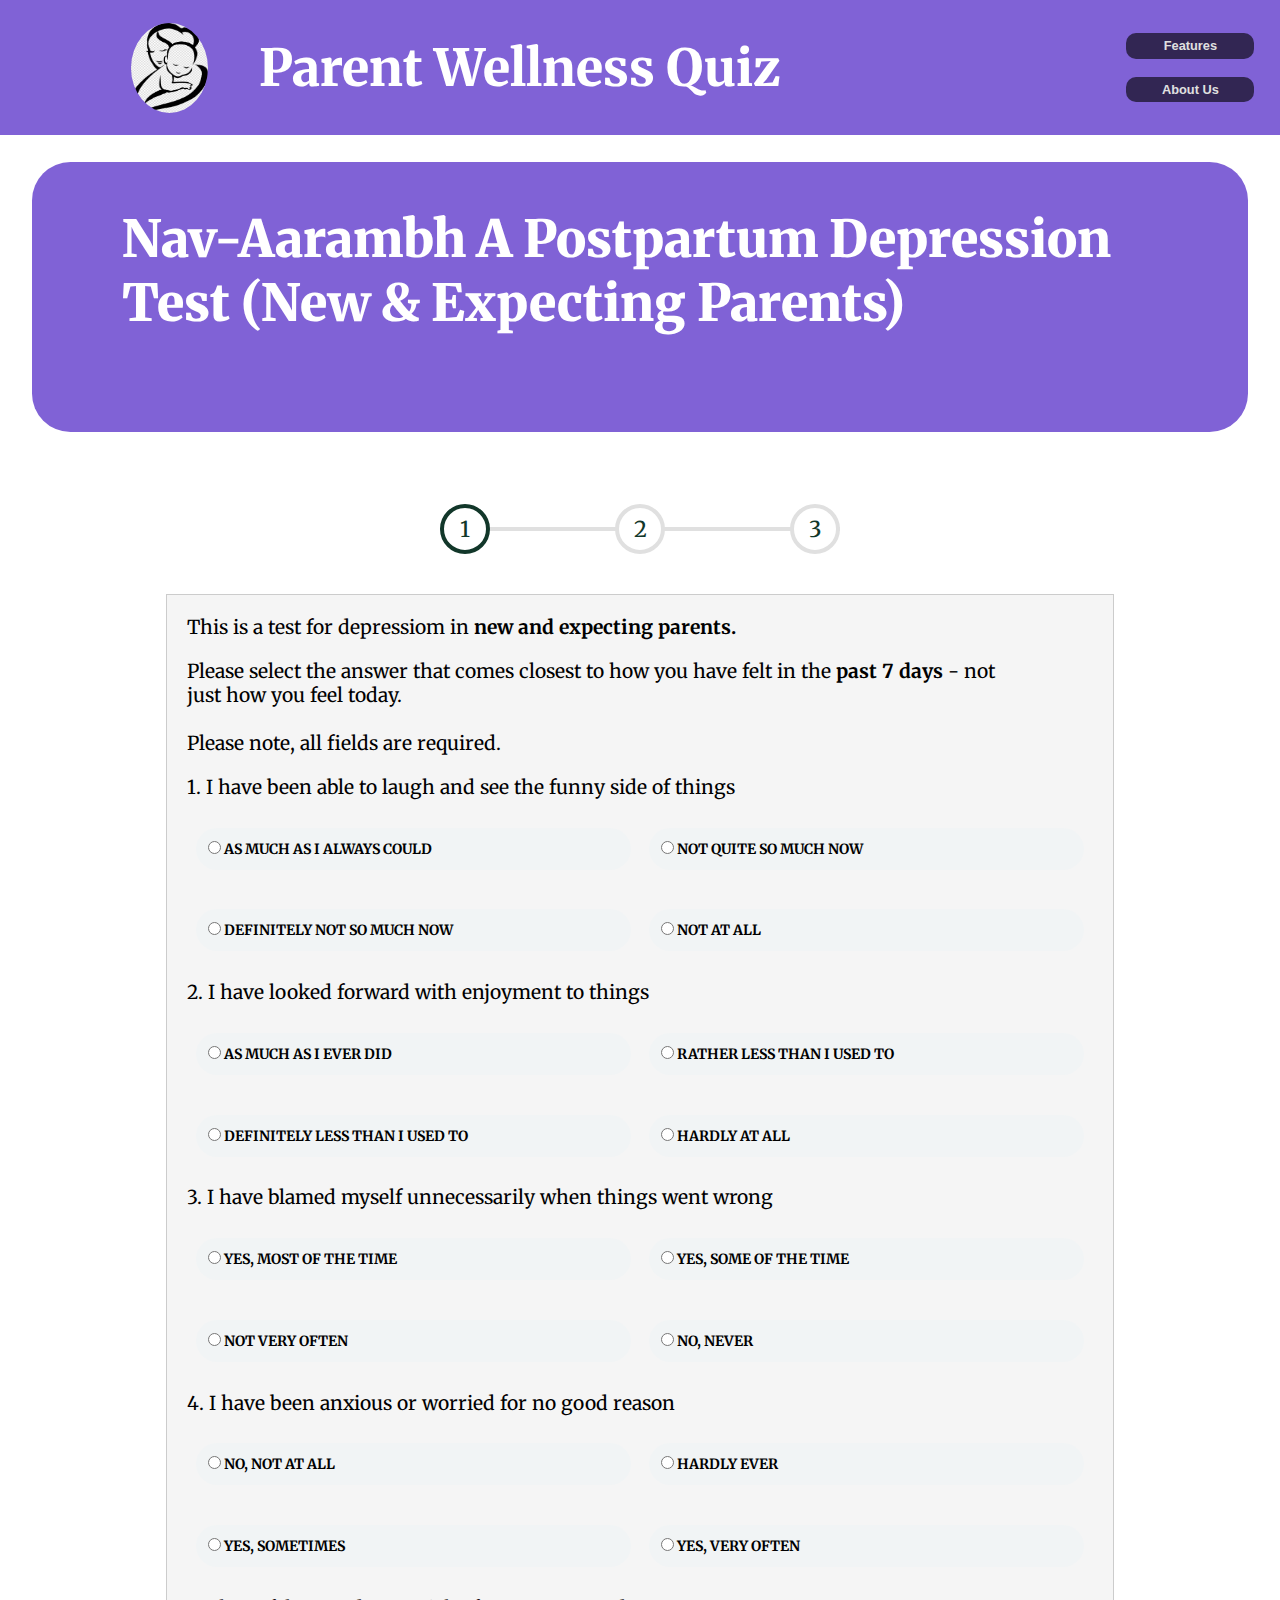
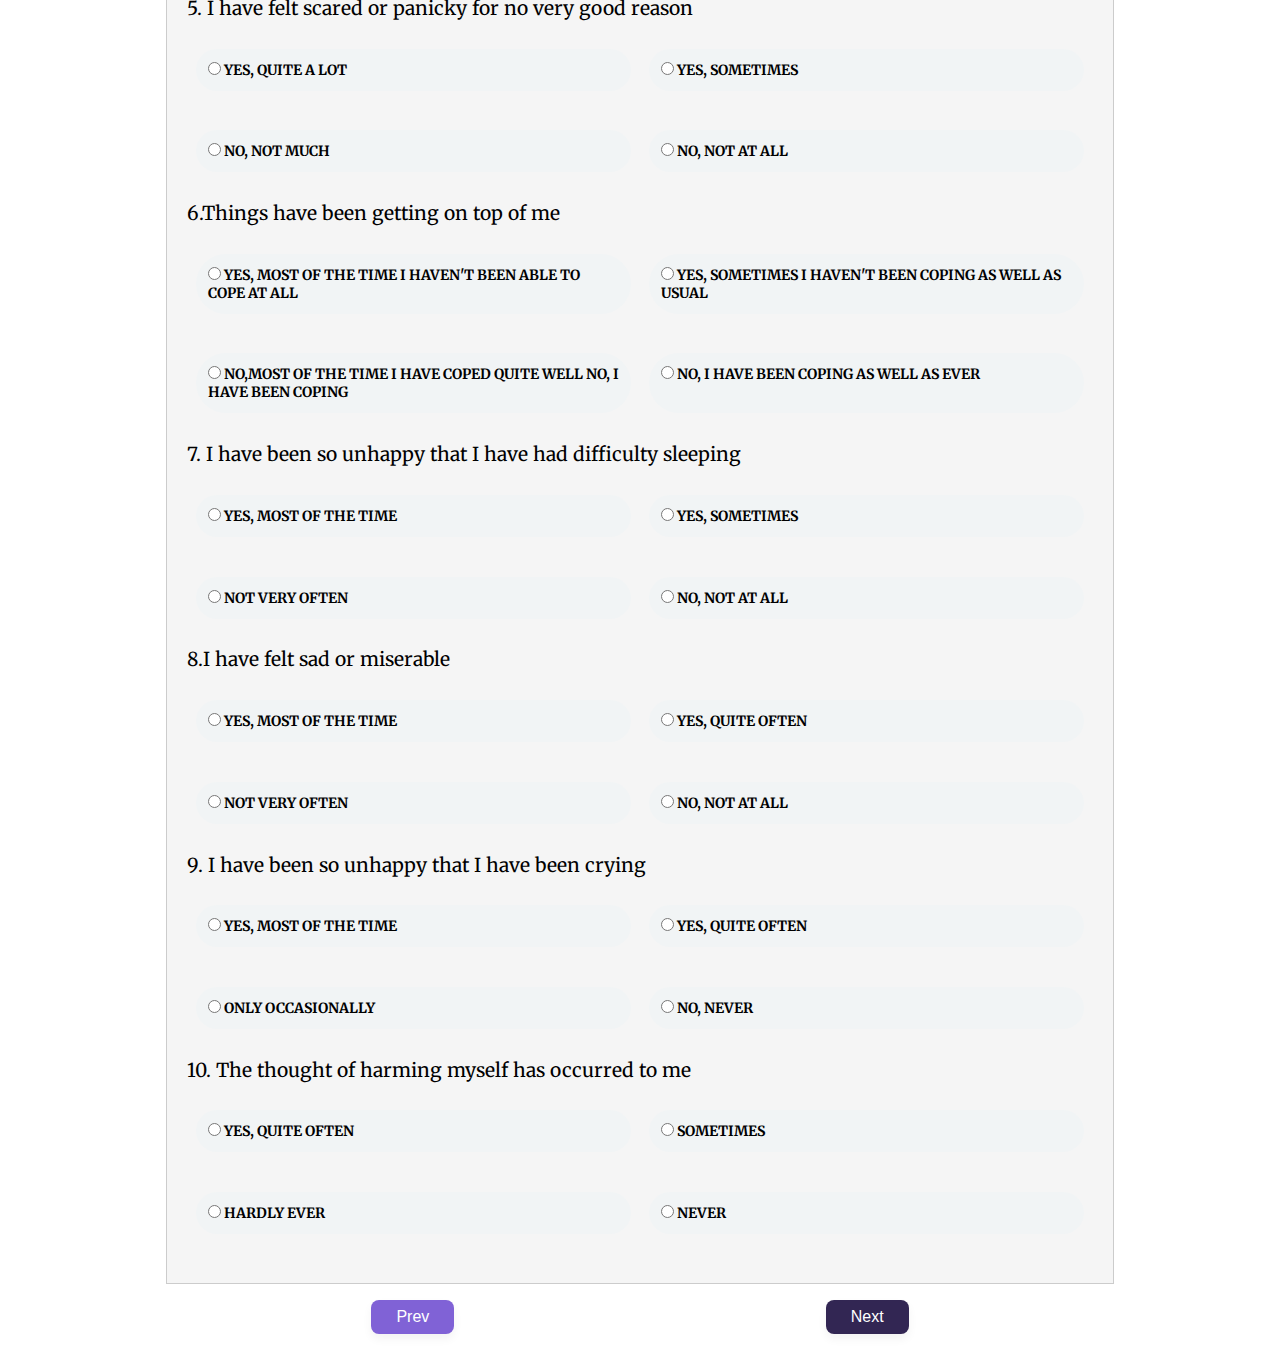
<file: index.html>
<!DOCTYPE html>
<html lang="en">
  <head>
    <meta charset="UTF-8" />
    <meta name="viewport" content="width=device-width, initial-scale=1.0" />
    <title>Quiz</title>
    <link rel="stylesheet" href="style.css" />
    <link rel="preconnect" href="https://fonts.googleapis.com" />
    <link rel="preconnect" href="https://fonts.gstatic.com" crossorigin />
    <link
      href="https://fonts.googleapis.com/css2?family=Merriweather:ital,wght@0,300;0,400;0,700;0,900;1,300;1,400;1,700;1,900&family=Raleway:ital,wght@0,100..900;1,100..900&display=swap"
      rel="stylesheet"
    />
  </head>
  <body>
    <nav>
      <div class="nav1">
        <div class="heading">
          <img src="pw.png" alt="" />
          <span>Parent Wellness Quiz</span>
        </div>
        <div class="heading1">
          <button onclick="feature()">Features</button>
          <button onclick="About()">About Us</button>
        </div>
      </div>
    </nav>
    <div class="content">
      <span>Nav-Aarambh A Postpartum Depression Test (New & Expecting Parents)</span>
    </div>
    <div class="container">
      <div class="steps">
        <span class="circle active">1</span>
        <span class="circle">2</span>
        <span class="circle">3</span>
        <div class="progress-bar">
          <span class="indicator"></span>
        </div>
      </div>
      <div class="container1">
        <div id="div1" class="content1 active1">
          <span
            >This is a test for depressiom in
            <strong>new and expecting parents.</strong></span
          ><br /><br />
          <span
            >Please select the answer that comes closest to how you have felt in
            the <strong>past 7 days</strong> - not <br />
            just how you feel today. <br /><br />
            Please note, all fields are required.</span
          ><br /><br />
          <div class="ques">
            <span
              >1. I have been able to laugh and see the funny side of
              things</span
            ><br />
            <div class="options">
              <label class="option">
                <input
                  type="radio"
                  name="q1"
                  value="AS MUCH AS I ALWAYS COULD"
                  class="optionc"
                  required
                />
                AS MUCH AS I ALWAYS COULD
              </label>
              <label class="option">
                <input
                  type="radio"
                  name="q1"
                  value="NOT QUITE SO MUCH NOW"
                  class="optionc"
                  required
                />
                NOT QUITE SO MUCH NOW</label
              >
              <label class="option">
                <input
                  type="radio"
                  name="q1"
                  value="DEFINITELY NOT SO MUCH NOW"
                  class="optionc"
                  required
                />
                DEFINITELY NOT SO MUCH NOW
              </label>
              <label class="option">
                <input
                  type="radio"
                  name="q1"
                  value="NOT AT ALL"
                  class="optionc"
                  required
                />
                NOT AT ALL</label
              >
            </div>
            <span>2. I have looked forward with enjoyment to things</span><br />
            <div class="options">
              <label class="option">
                <input
                  type="radio"
                  name="q2"
                  value="AS MUCH AS I EVER DID"
                  class="optionc"
                />
                AS MUCH AS I EVER DID
              </label>
              <label class="option">
                <input
                  type="radio"
                  name="q2"
                  value="RATHER LESS THAN I USED TO"
                  class="optionc"
                />
                RATHER LESS THAN I USED TO</label
              >
              <label class="option">
                <input
                  type="radio"
                  name="q2"
                  value="DEFINITELY LESS THAN I USED TO"
                  class="optionc"
                />
                DEFINITELY LESS THAN I USED TO
              </label>
              <label class="option">
                <input
                  type="radio"
                  name="q2"
                  value="HARDLY AT ALL"
                  class="optionc"
                />
                HARDLY AT ALL</label
              >
            </div>
            <span
              >3. I have blamed myself unnecessarily when things went
              wrong</span
            ><br />
            <div class="options">
              <label class="option">
                <input
                  type="radio"
                  name="q3"
                  value="YES, MOST OF THE TIME"
                  class="optionc"
                />
                YES, MOST OF THE TIME
              </label>
              <label class="option">
                <input
                  type="radio"
                  name="q3"
                  value="YES, SOME OF THE TIME"
                  class="optionc"
                />
                YES, SOME OF THE TIME</label
              >
              <label class="option">
                <input
                  type="radio"
                  name="q3"
                  value=" NOT VERY OFTEN"
                  class="optionc"
                />
                NOT VERY OFTEN
              </label>
              <label class="option">
                <input
                  type="radio"
                  name="q3"
                  value="NO, NEVER"
                  class="optionc"
                />
                NO, NEVER</label
              >
            </div>
            <span>4. I have been anxious or worried for no good reason</span
            ><br />
            <div class="options">
              <label class="option">
                <input
                  type="radio"
                  name="q4"
                  value="NO, NOT AT ALL"
                  class="optionc"
                />
                NO, NOT AT ALL
              </label>
              <label class="option">
                <input
                  type="radio"
                  name="q4"
                  value="HARDLY EVER"
                  class="optionc"
                />
                HARDLY EVER</label
              >
              <label class="option">
                <input
                  type="radio"
                  name="q4"
                  value="YES, SOMETIMES"
                  class="optionc"
                />
                YES, SOMETIMES
              </label>
              <label class="option">
                <input
                  type="radio"
                  name="q4"
                  value="YES, VERY OFTEN"
                  class="optionc"
                />
                YES, VERY OFTEN</label
              >
            </div>
            <span
              >5. I have felt scared or panicky for no very good reason </span
            ><br />
            <div class="options">
              <label class="option">
                <input
                  type="radio"
                  name="q5"
                  value="YES, QUITE A LOT"
                  class="optionc"
                />
                YES, QUITE A LOT
              </label>
              <label class="option">
                <input
                  type="radio"
                  name="q5"
                  value="YES, SOMETIMES"
                  class="optionc"
                />
                YES, SOMETIMES</label
              >
              <label class="option">
                <input
                  type="radio"
                  name="q5"
                  value="NO, NOT MUCH"
                  class="optionc"
                />
                NO, NOT MUCH
              </label>
              <label class="option">
                <input
                  type="radio"
                  name="q5"
                  value="NO, NOT AT ALL"
                  class="optionc"
                />
                NO, NOT AT ALL</label
              >
            </div>
            <span>6.Things have been getting on top of me</span><br />
            <div class="options">
              <label class="option">
                <input
                  type="radio"
                  name="q6"
                  value="YES, MOST OF THE TIME I HAVEN'T BEEN ABLE TO COPE AT ALL"
                  class="optionc"
                />
                YES, MOST OF THE TIME I HAVEN'T BEEN ABLE TO COPE AT ALL
              </label>
              <label class="option">
                <input
                  type="radio"
                  name="q6"
                  value="YES, SOMETIMES I HAVEN'T BEEN COPING AS WELL AS USUAL"
                  class="optionc"
                />
                YES, SOMETIMES I HAVEN'T BEEN COPING AS WELL AS USUAL</label
              >
              <label class="option">
                <input
                  type="radio"
                  name="q6"
                  value=" NO,MOST OF THE TIME I HAVE COPED QUITE WELL NO, I HAVE BEEN
                COPING"
                  class="optionc"
                />
                NO,MOST OF THE TIME I HAVE COPED QUITE WELL NO, I HAVE BEEN
                COPING
              </label>
              <label class="option">
                <input
                  type="radio"
                  name="q6"
                  value="NO, I HAVE BEEN COPING AS WELL AS EVER"
                  class="optionc"
                />
                NO, I HAVE BEEN COPING AS WELL AS EVER</label
              >
            </div>
            <span
              >7. I have been so unhappy that I have had difficulty
              sleeping</span
            ><br />
            <div class="options">
              <label class="option">
                <input
                  type="radio"
                  name="q7"
                  value="YES, MOST OF THE TIME"
                  class="optionc"
                />
                YES, MOST OF THE TIME
              </label>
              <label class="option">
                <input
                  type="radio"
                  name="q7"
                  value="YES, SOMETIMES"
                  class="optionc"
                />
                YES, SOMETIMES</label
              >
              <label class="option">
                <input
                  type="radio"
                  name="q7"
                  value="NOT VERY OFTEN"
                  class="optionc"
                />
                NOT VERY OFTEN
              </label>
              <label class="option">
                <input
                  type="radio"
                  name="q7"
                  value=" NO, NOT AT ALL"
                  class="optionc"
                />
                NO, NOT AT ALL</label
              >
            </div>
            <span>8.I have felt sad or miserable</span><br />
            <div class="options">
              <label class="option">
                <input
                  type="radio"
                  name="q8"
                  value="YES, MOST OF THE TIME"
                  class="optionc"
                />
                YES, MOST OF THE TIME
              </label>
              <label class="option">
                <input
                  type="radio"
                  name="q8"
                  value="YES, QUITE OFTEN"
                  class="optionc"
                />
                YES, QUITE OFTEN</label
              >
              <label class="option">
                <input
                  type="radio"
                  name="q8"
                  value=" NOT VERY OFTEN"
                  class="optionc"
                />
                NOT VERY OFTEN
              </label>
              <label class="option">
                <input
                  type="radio"
                  name="q8"
                  value="NO, NOT AT ALL"
                  class="optionc"
                />
                NO, NOT AT ALL</label
              >
            </div>
            <span>9. I have been so unhappy that I have been crying</span><br />
            <div class="options">
              <label class="option">
                <input
                  type="radio"
                  name="q9"
                  value="YES, MOST OF THE TIME"
                  class="optionc"
                />
                YES, MOST OF THE TIME
              </label>
              <label class="option">
                <input
                  type="radio"
                  name="q9"
                  value="YES, QUITE OFTEN"
                  class="optionc"
                />
                YES, QUITE OFTEN</label
              >
              <label class="option">
                <input
                  type="radio"
                  name="q9"
                  value="ONLY OCCASIONALLY"
                  class="optionc"
                />
                ONLY OCCASIONALLY
              </label>
              <label class="option">
                <input
                  type="radio"
                  name="q9"
                  value="NO, NEVER"
                  class="optionc"
                />
                NO, NEVER</label
              >
            </div>
            <span>10. The thought of harming myself has occurred to me</span
            ><br />
            <div class="options">
              <label class="option">
                <input
                  type="radio"
                  name="q10"
                  value="YES, QUITE OFTEN"
                  class="optionc"
                />
                YES, QUITE OFTEN
              </label>
              <label class="option">
                <input
                  type="radio"
                  name="q10"
                  value=" SOMETIMES"
                  class="optionc"
                />
                SOMETIMES</label
              >
              <label class="option">
                <input
                  type="radio"
                  name="q10"
                  value="HARDLY EVER"
                  class="optionc"
                />
                HARDLY EVER
              </label>
              <label class="option">
                <input type="radio" name="q10" value="NEVER" class="optionc" />
                NEVER</label
              >
            </div>
          </div>
        </div>
        <div id="div2" class="content1">
          <span
            >Please take a moment to answer the following
            <strong>optional</strong> questions. Your answers are <br />
            totally anonymous—we won't be able to identify you based on this
            information. Your <br />
            answers help us provide better information and support for people
            like you. <br /><br />
            You can answer as many or as few questions as you would like. When
            you are done, scroll up <br />

            to the top of the survey and click "next" to receive your screening
            results.</span
          >
          <hr />
          <span class="quess1"
            >Are you taking this test for yourself or for someone else?</span
          ><br /><br />
          <label class="option">
            <input type="radio" name="q11" value="Yes" class="optionc" />
            Yes</label
          >
          <label class="option">
            <input type="radio" name="q11" value="No" class="optionc" />
            No</label
          ><br />
          <br />
          <br />
          <span class="info"
            >If you are taking this test for someone else, please use that
            person's information for the questions below,<br />
            or leave them blank if you don't know the answer. Remember, these
            questions are optional.
          </span>
          <br /><br />
          <h2>About You</h2>
          <span>Age:</span><br />
          <input type="text" name="age" id="" /><br /><br />
          <span>Gender:</span><br />
          <label><input type="radio" name="" value="Male" id="" />Male </label
          ><br />
          <label
            ><input type="radio" name="" value="Female" id="" />Female</label
          >
        </div>
        <div id="div3" class="content1">
          <div class="container3">
            <h2>Your Score is:</h2>
            <div class="circular-progress">
              <span class="progress-value"></span>
            </div>
            <span id="text"></span>
            <h3 id="result"></h3>
          </div>
        </div>
      </div>
    </div>
    <div class="buttons">
      <button id="prev" disabled onclick="changeDiv(-1)">Prev</button>
      <button id="next">Next</button>
    </div>
    <script src="index.js"></script>
  </body>
</html>
</file>
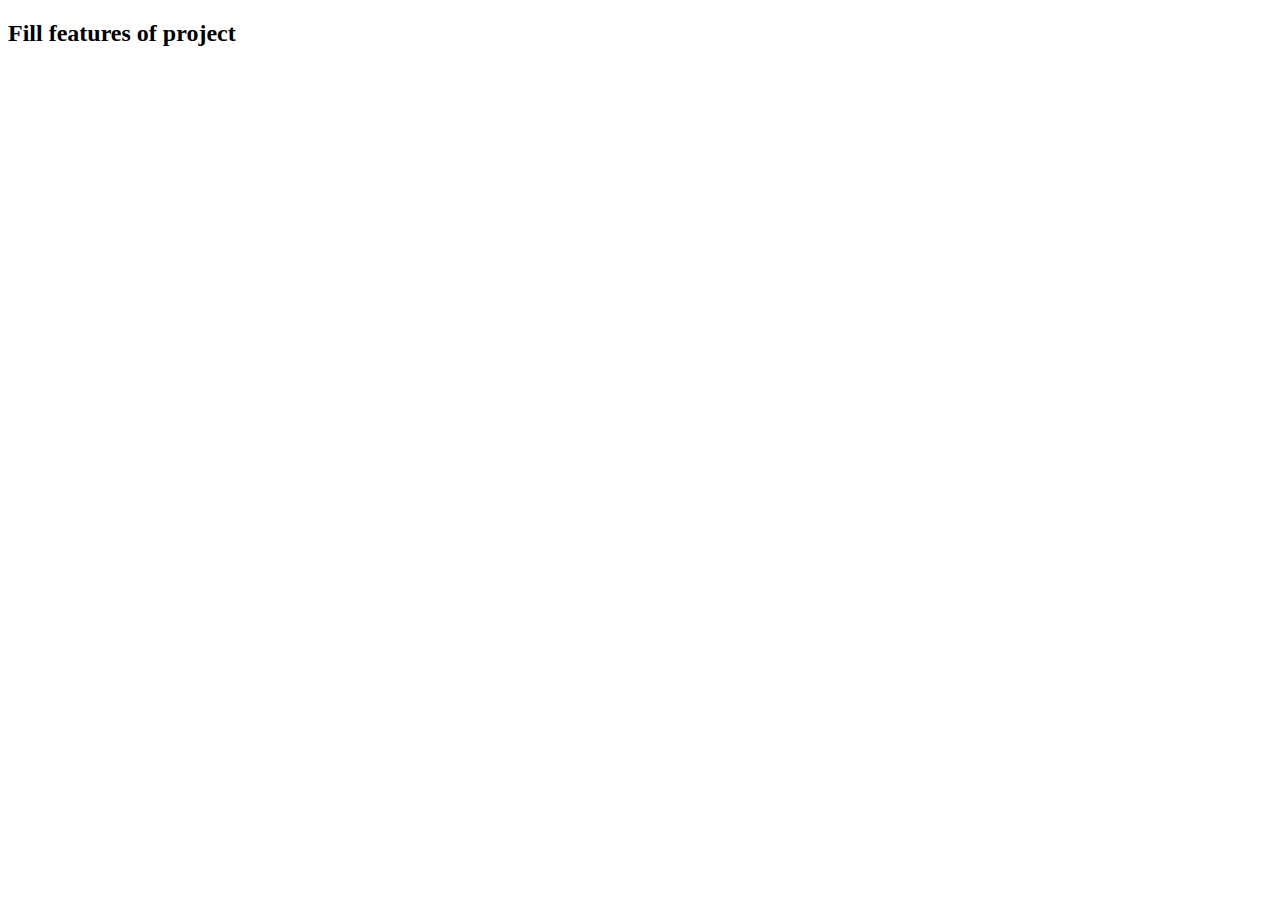
<file: features.html>
<!DOCTYPE html>
<html lang="en">
  <head>
    <meta charset="UTF-8" />
    <meta name="viewport" content="width=device-width, initial-scale=1.0" />
    <title>Document</title>
  </head>
  <body>
    <h2>Fill features of project</h2>
  </body>
</html>
</file>
<file: style.css>
* {
  margin: 0;
  padding: 0;
  box-sizing: border-box;
}

.merriweather-regular {
  font-family: "Merriweather", serif;
  font-weight: 200;
  font-style: normal;
  font-size: 1vw;
}

body {
  height: 250vh;
  font-family: "Merriweather";
}
.nav1 {
  display: flex;
  align-items: center;
}
nav {
  width: 100vw;
  height: 15vh;
  background-color:#8062D6;
  top: 0;
  position: fixed;
  z-index: 1000;
  padding: 1.5vh 2vw;
}
nav img {
  width: 6vw;
  height: 10vh;
  margin: 1vh 2vw;
  border-radius: 50%;
}
.heading {
  display: flex;
  align-items: center;
  justify-content: center;
  width: 70vw;
}
.heading span {
  font-size: 4vw;
  font-weight: 800;
  color :white;
  margin: 1vh 2vw;
}
.heading1 {
  width: 30vw;
  display: flex;
  flex-direction: column;
  align-items: flex-end;
  gap: 2vh;
}
.heading1 button {
  width: 10vw;
  padding: 0.4vw;
  font-size: 1vw;
  font-weight: 600;
  background-color:rgb(50,38,83);
  border: none;
  border-radius: 10px;
  color: #e0e0e0;

}
.heading1 button:hover {
  cursor: pointer;
  color: #8062D6;
}
.content {
  display: block;
  width: 95vw;
  height: 30vh;
  background-color: #8062D6;
  margin-top: 18vh;
  padding: 5vh 7vw;
  margin-left: auto;
  margin-right: auto;
  border-radius: 3vw;
}
.content span {
  color:white;
  font-size: 4vw;
  font-weight: 900;
}
.container {
  display: flex;
  flex-direction: column;
  align-items: center;
  gap: 40px;
  max-width: 400px;
  width: 100%;
  margin-top: 8vh;
  margin-left: auto;
  margin-right: auto;
}
.container .steps {
  display: flex;
  width: 100%;
  align-items: center;
  justify-content: space-between;
  position: relative;
}
.steps .circle {
  display: flex;
  align-items: center;
  justify-content: center;
  height: 50px;
  width: 50px;
  color: #12372a;
  font-size: 22px;
  font-weight: 500;
  border-radius: 50%;
  background: #fff;
  border: 4px solid #e0e0e0;
  transition: all 200ms ease;
  transition-delay: 0s;
}
.steps .circle.active {
  transition-delay: 100ms;
  border-color: #12372a;
  color: #12372a;
}
.steps .progress-bar {
  position: absolute;
  height: 4px;
  width: 100%;
  background: #e0e0e0;
  z-index: -1;
}
.progress-bar .indicator {
  position: absolute;
  height: 100%;
  width: 0%;
  background: #12372a;
  transition: all 300ms ease;
}
.container .buttons {
  display: flex;
  gap: 20px;
}
.buttons button {
  padding: 8px 25px;
  background: rgb(50,38,83);
  border: none;
  border-radius: 8px;
  color: #fff;
  font-size: 16px;
  font-weight: 400;
  cursor: pointer;
  box-shadow: 0 5px 10px rgba(0, 0, 0, 0.05);
  transition: all 200ms linear;
}
.buttons button:active {
  transform: scale(0.97);
}
.buttons button:disabled {
  background: #8062D6;
  cursor: not-allowed;
}
.content1 {
  display: none;
  padding: 1vh 1vw;
  border: 1px solid #ccc;
  width: 300px;
  background-color: #f5f5f5;
  padding: 20px;
}

.active1 {
  display: block;
}
#div1 {
  width: auto;
  height: auto;
}
#div2 {
  width: 90vw;
  height: 100vh;
}
#div3 {
  width: 90vw;
  height: 80vh;
}
span {
  font-size: 1.5vw;
}
.options {
  display: grid;
  grid-template-columns: auto auto;
  justify-content: space-evenly;
  margin: 1vh 0vh;
}
.option {
  width: 34vw;
  height: auto;
  padding: 12px;
  border-radius: 5em;
  font-size: 1.1vw;
  font-weight: 700;
  margin: 2.2vh 1vh;
  background-color: #f1f4f5;
}
.option:hover {
  background-color: #8062D6;
}
.info {
  font-size: medium;
}
.container2 {
  display: flex;
  width: 420px;
  padding: 50px 0;
  border-radius: 8px;
  background: #fff;
  row-gap: 30px;
  flex-direction: column;
  align-items: center;
}
.container3 {
  display: flex;
  width: 420px;
  padding: 50px 0;
  border-radius: 8px;
  background: #fff;
  row-gap: 30px;
  flex-direction: column;
  align-items: center;
}
.circular-progress {
  position: relative;
  height: 250px;
  width: 250px;
  border-radius: 50%;
  background: conic-gradient(#12372a 3.6deg, #ededed 0deg);
  display: flex;
  align-items: center;
  justify-content: center;
}
.circular-progress::before {
  content: "";
  position: absolute;
  height: 210px;
  width: 210px;
  border-radius: 50%;
  background-color: #fff;
}
.progress-value {
  position: relative;
  font-size: 40px;
  font-weight: 600;
  color: #12372a;
}
#text {
  font-size: 30px;
  font-weight: 500;
  color: #606060;
}
.buttons{
  width: 100%;
  display: flex;
  padding-top: 16px;
  padding-bottom: 16px;
  flex-direction: row;
  justify-content: space-evenly;
}
</file>
